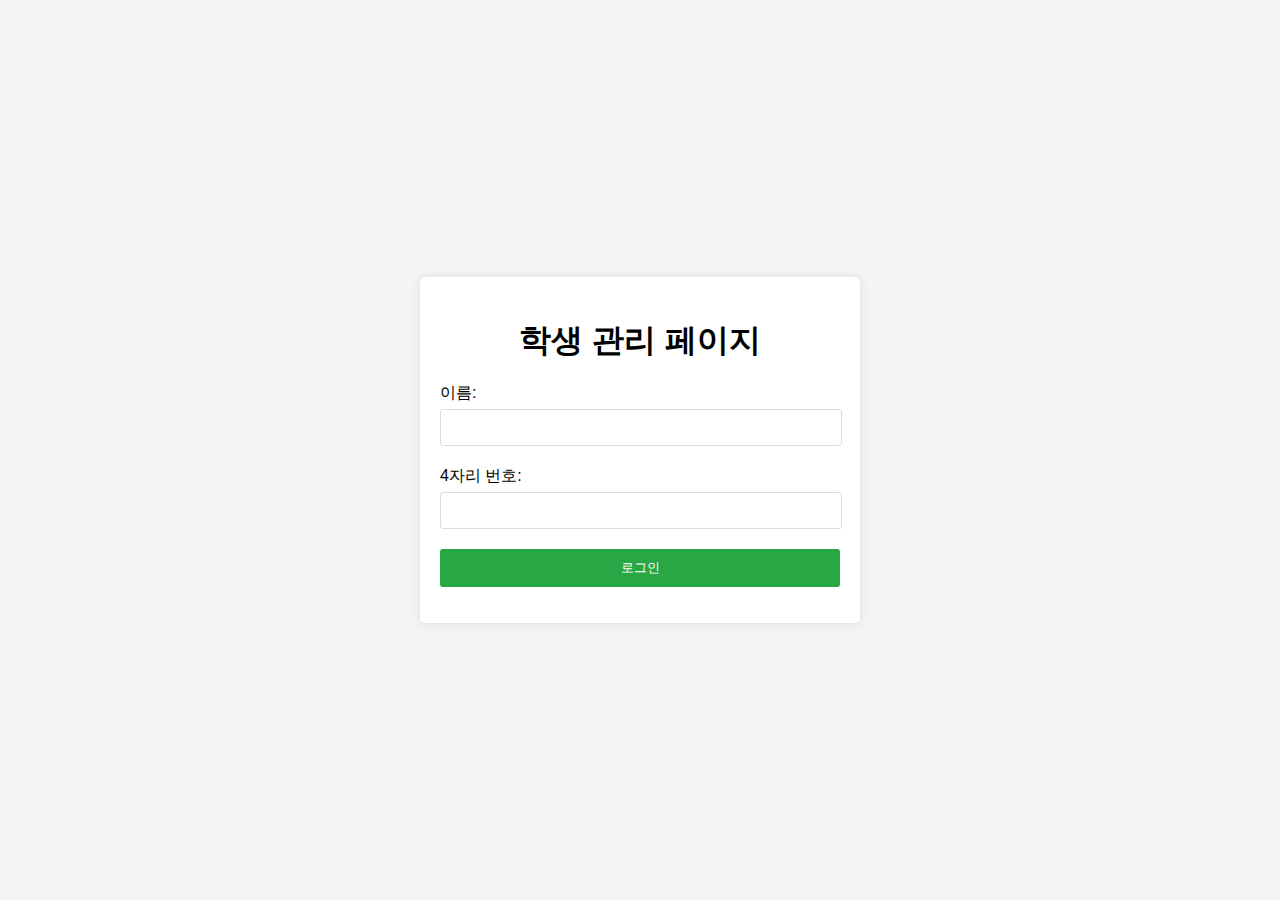
<file: index.html>
<!DOCTYPE html>
<html lang="ko">
<head>
    <meta charset="UTF-8">
    <meta name="viewport" content="width=device-width, initial-scale=1.0">
    <link rel="stylesheet" href="style.css">
    <title>학생 관리 페이지</title>
</head>
<body>
    <div class="container">
        <h1>학생 관리 페이지</h1>
        <form id="loginForm">
            <label for="name">이름:</label>
            <input type="text" id="name" required>
            <label for="number">4자리 번호:</label>
            <input type="text" id="number" maxlength="4" required pattern="\d{4}">
            <button type="submit">로그인</button>
        </form>
        <p id="error" class="error"></p>
    </div>
    <script src="script.js"></script>
</body>
</html>
</file>
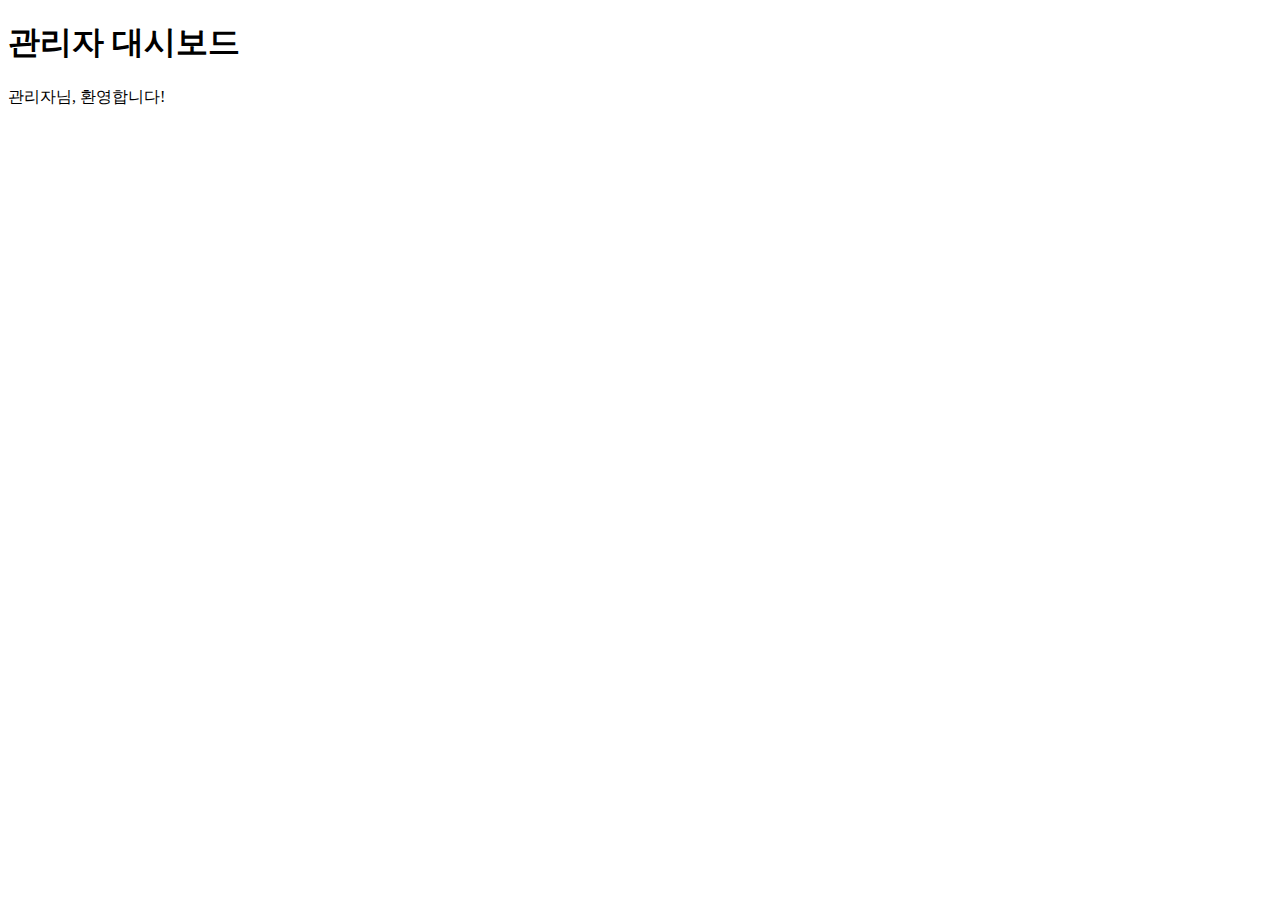
<file: admin-dashboard.html>
<!DOCTYPE html>
<html lang="ko">
<head>
    <meta charset="UTF-8">
    <meta name="viewport" content="width=device-width, initial-scale=1.0">
    <title>관리자 대시보드</title>
</head>
<body>
    <h1>관리자 대시보드</h1>
    <p>관리자님, 환영합니다!</p>
</body>
</html>
</file>
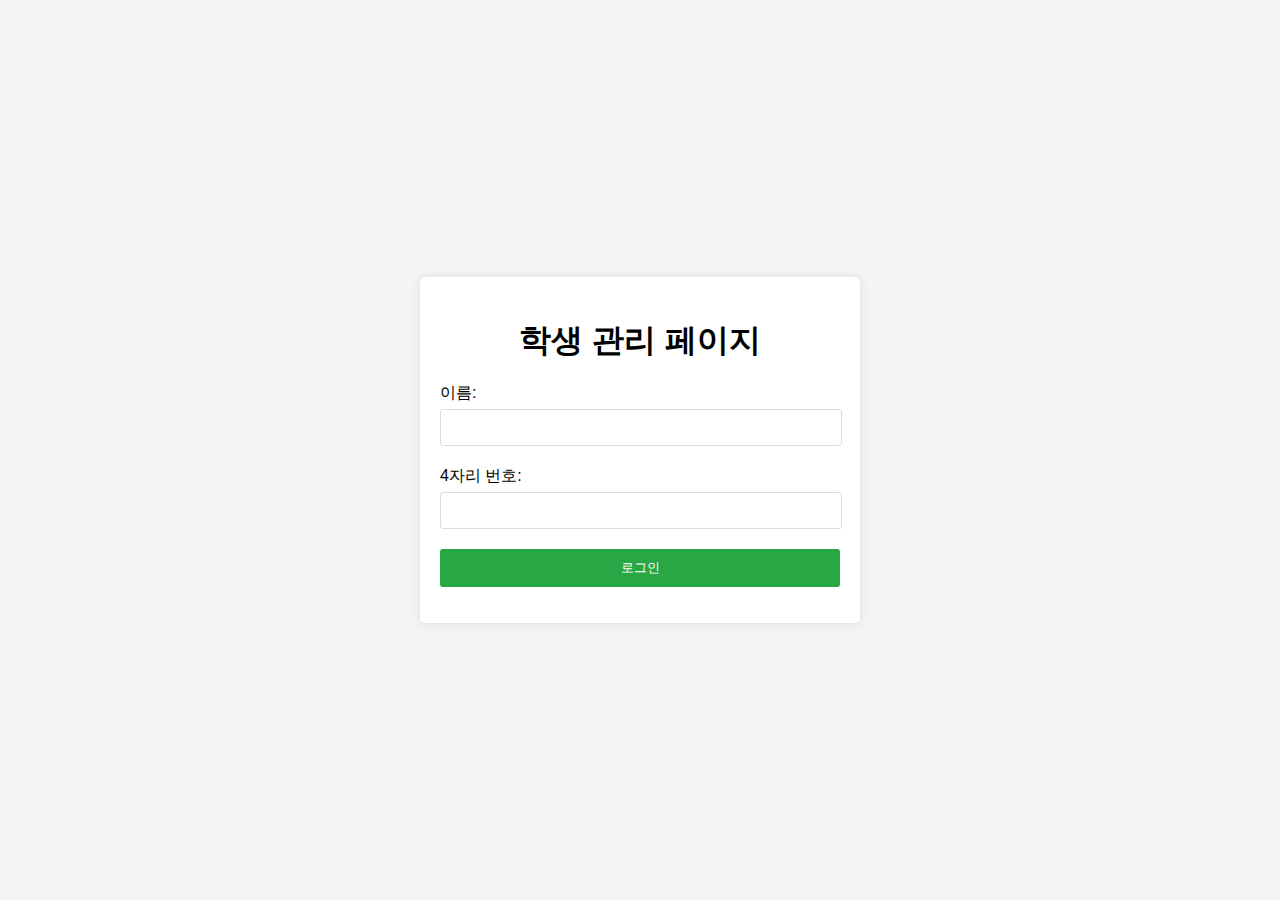
<file: student-dashboard.html>
<!DOCTYPE html>
<html lang="ko">
<head>
    <meta charset="UTF-8">
    <meta name="viewport" content="width=device-width, initial-scale=1.0">
    <title>학생 대시보드</title>
    <style>
        /* 기본 스타일 */
        body {
            font-family: Arial, sans-serif;
            margin: 0;
            padding: 0;
            box-sizing: border-box;
        }
        header {
            display: flex;
            justify-content: space-between;
            align-items: center;
            background-color: #f0f0f0;
            padding: 10px;
            flex-wrap: wrap;
            position: relative; /* 햄버거 메뉴 위치 조정 */
        }
        nav {
            display: flex;
            gap: 20px;
            flex-wrap: wrap;
        }
        nav a {
            text-decoration: none;
            color: #333;
            font-weight: bold;
        }
        #student-info {
            display: flex;
            gap: 5px;
            align-items: center;
            white-space: nowrap;
        }
        #logout-btn {
            background-color: #ff4d4d;
            color: white;
            padding: 5px 10px;
            border: none;
            cursor: pointer;
            border-radius: 5px;
        }
        #welcome {
            font-size: 24px;
            margin: 20px 0;
        }
        .separator {
            border-left: 1px solid #333;
            height: 20px;
            margin: 0 5px;
        }
        #mobile-menu {
            display: none;
            flex-direction: column;
            gap: 10px;
            background-color: #f0f0f0;
            padding: 10px;
            position: absolute;
            top: 50px;
            left: 0;
            right: 0;
            z-index: 10;
            border: 1px solid #ccc; /* 메뉴 테두리 추가 */
            border-radius: 5px; /* 메뉴 모서리 둥글게 */
        }
        #mobile-menu a {
            padding: 10px;
            background-color: #fff;
            border-radius: 5px;
            text-align: center; /* 가운데 정렬 */
        }
        .hamburger {
            display: none;
            flex-direction: column;
            gap: 5px;
            cursor: pointer;
        }
        .hamburger div {
            width: 25px;
            height: 3px;
            background-color: #333;
        }
        .tabs {
            display: flex;
            justify-content: space-around;
            margin-top: 20px;
        }
        .tab {
            padding: 10px 20px;
            background-color: #f0f0f0;
            border: 1px solid #ccc;
            cursor: pointer;
            flex: 1;
            text-align: center;
        }
        .active {
            background-color: #ddd;
        }
        #content {
            padding: 10px; /* 콘텐츠 패딩 추가 */
        }
        #notice-content p {
            margin: 0; /* 공지사항 내용 여백 제거 */
            padding: 5px 0; /* 패딩 추가 */
        }

        /* 반응형 이미지 스타일 */
        #timetable-content img, #grades-content img {
            max-width: 100%; /* 부모 요소 너비에 맞게 */
            height: auto; /* 비율 유지 */
            object-fit: contain; /* 잘리지 않고 전체 이미지가 보이도록 */
        }

        /* 반응형 스타일 */
        @media (max-width: 768px) {
            nav {
                display: none; /* PC에서는 숨김 */
            }
            .hamburger {
                display: flex; /* 모바일에서 햄버거 메뉴 표시 */
            }
            #mobile-menu {
                display: none; /* 모바일 메뉴 기본적으로 숨김 */
            }
            #mobile-menu.active {
                display: flex; /* 활성화된 모바일 메뉴 표시 */
            }
            #content {
                padding: 5px; /* 모바일에서 콘텐츠 패딩 조정 */
            }
            #notice-content p {
                font-size: 14px; /* 공지사항 폰트 사이즈 조정 */
            }
        }
    </style>
</head>
<body>
    <header>
        <div class="hamburger" id="hamburger">
            <div></div>
            <div></div>
            <div></div>
        </div>

        <nav>
            <a href="attendance.html">출결현황</a> <!-- 메뉴1을 출결현황으로 변경 -->
            <a href="Movementlog.html">이동일지</a>
            <a href="#menu3">메뉴3</a>
            <a href="#menu4">메뉴4</a>
            <a href="#menu5">메뉴5</a>
            <a href="#menu6">메뉴6</a>
        </nav>

        <div id="mobile-menu">
            <a href="attendance.html">출결현황</a> <!-- 모바일 메뉴1을 출결현황으로 변경 -->
            <a href="Movementlog.html">이동일지</a>
            <a href="#menu3">메뉴3</a>
            <a href="#menu4">메뉴4</a>
            <a href="#menu5">메뉴5</a>
            <a href="#menu6">메뉴6</a>
        </div>

        <div id="student-info">
            <span id="seatNameDisplay"></span>
            <div class="separator"></div>
            <span id="nameDisplay"></span>
            <div class="separator"></div>
            <span id="gradeDisplay"></span>
            <button id="logout-btn">로그아웃</button>
        </div>
    </header>

    <h1 id="student-dashboard-title">학생 대시보드</h1>
    <p id="welcome"></p>

    <div class="tabs">
        <div class="tab active" id="tab-notice">공지사항</div>
        <div class="tab" id="tab-timetable">정규시간표</div>
        <div class="tab" id="tab-grades">교육점수표</div>
    </div>

    <div id="content">
        <div id="notice-content">
            <p>공지사항 내용이 여기에 표시됩니다.</p>
        </div>
        <div id="timetable-content" style="display:none;">
            <img src="timetable_image.png" alt="정규시간표" style="max-width: 100%; height: auto; object-fit: contain;">
        </div>
        <div id="grades-content" style="display:none;">
            <img src="grades_image.png" alt="교육점수표" style="max-width: 100%; height: auto; object-fit: contain;">
        </div>
    </div>

    <script>
        const studentName = localStorage.getItem('studentName');
        const studentSeatNumber = localStorage.getItem('studentSeatNumber');
        const studentGrade = localStorage.getItem('studentGrade');

        if (studentName) {
            // 페이지 제목과 본문 제목을 로그인한 학생 이름으로 변경
            document.title = `${studentName} 학생 대시보드`;
            document.getElementById('student-dashboard-title').innerText = `${studentName} 학생 대시보드`;
            
            document.getElementById('welcome').innerText = `환영합니다, ${studentName}님!`;
            document.getElementById('seatNameDisplay').innerText = `자리번호: ${studentSeatNumber}`;
            document.getElementById('nameDisplay').innerText = `이름: ${studentName}`;
            document.getElementById('gradeDisplay').innerText = `학년: ${studentGrade}`;
        } else {
            window.location.href = 'index.html';
        }

        async function loadNotices() {
            const sheetId = '199CxKW0EHGTVHMwDIEmNJ5LsOcPxyFUtQv52osl7jTY';
            const apiKey = 'AIzaSyDeS-WjQLmzG7yw1_GWu5Tw3HwFxG5hYbk';
            const url = `https://sheets.googleapis.com/v4/spreadsheets/${sheetId}/values/공지사항?key=${apiKey}`;

            try {
                const response = await fetch(url);
                const data = await response.json();
                const notices = data.values;

                const matchingNotices = notices.filter(row => row[0] === studentGrade);

                if (matchingNotices.length > 0) {
                    const noticeContent = matchingNotices.map(row => `<p>${row[1]}</p>`).join('');
                    document.getElementById('notice-content').innerHTML = noticeContent;
                } else {
                    document.getElementById('notice-content').innerHTML = '<p>일치하는 공지사항이 없습니다.</p>';
                }
            } catch (error) {
                console.error('Error fetching notices:', error);
                document.getElementById('notice-content').innerHTML = '<p>공지사항을 불러오는 데 오류가 발생했습니다.</p>';
            }
        }

        const tabs = document.querySelectorAll('.tab');
        const contents = document.querySelectorAll('#content > div');

        tabs.forEach(tab => {
            tab.addEventListener('click', () => {
                tabs.forEach(t => t.classList.remove('active'));
                contents.forEach(c => c.style.display = 'none');

                tab.classList.add('active');
                const activeContent = document.getElementById(`${tab.id.replace('tab-', '')}-content`);
                activeContent.style.display = 'block';
            });
        });

        document.getElementById('hamburger').addEventListener('click', () => {
            const mobileMenu = document.getElementById('mobile-menu');
            mobileMenu.classList.toggle('active');
        });

        document.getElementById('logout-btn').addEventListener('click', () => {
            localStorage.clear();
            window.location.href = 'index.html';
        });

        window.onload = () => {
            loadNotices();
        };
    </script>
</body>
</html>
</file>
<file: style.css>
/* 기본 스타일 */
body {
    font-family: Arial, sans-serif;
    background-color: #f4f4f4;
    margin: 0;
    padding: 0;
    display: flex;
    justify-content: center;
    align-items: center;
    height: 100vh;
}

.container {
    background: white;
    padding: 20px;
    border-radius: 5px;
    box-shadow: 0 0 10px rgba(0, 0, 0, 0.1);
    width: 90%;
    max-width: 400px;
}

h1 {
    margin-bottom: 20px;
    text-align: center; /* 제목 중앙 정렬 */
}

label {
    display: block;
    margin-bottom: 5px;
}

input {
    width: calc(100% - 20px); /* 입력 필드 너비를 줄임 */
    padding: 10px;
    margin-bottom: 20px;
    border: 1px solid #ddd;
    border-radius: 3px;
}

button {
    width: 100%;
    padding: 10px;
    background-color: #28a745;
    color: white;
    border: none;
    border-radius: 3px;
    cursor: pointer;
}

button:hover {
    background-color: #218838;
}

.error {
    color: red;
    margin-top: 10px;
    text-align: center; /* 오류 메시지 중앙 정렬 */
}

/* 미디어 쿼리: 태블릿 및 모바일 */
@media (max-width: 768px) {
    .container {
        padding: 15px;
    }

    h1 {
        font-size: 1.5em; /* 제목 크기 조정 */
    }

    button {
        padding: 8px; /* 버튼 패딩 조정 */
    }

    input {
        padding: 8px; /* 입력 필드 패딩 조정 */
        width: calc(100% - 16px); /* 모바일 입력 필드 너비 조정 */
    }
}

@media (max-width: 480px) {
    .container {
        padding: 10px; /* 모바일용 패딩 조정 */
    }

    h1 {
        font-size: 1.3em; /* 모바일 제목 크기 조정 */
    }

    button {
        padding: 7px; /* 모바일 버튼 패딩 조정 */
    }

    input {
        padding: 7px; /* 모바일 입력 필드 패딩 조정 */
        width: calc(100% - 14px); /* 모바일 입력 필드 너비 조정 */
    }
}
</file>
